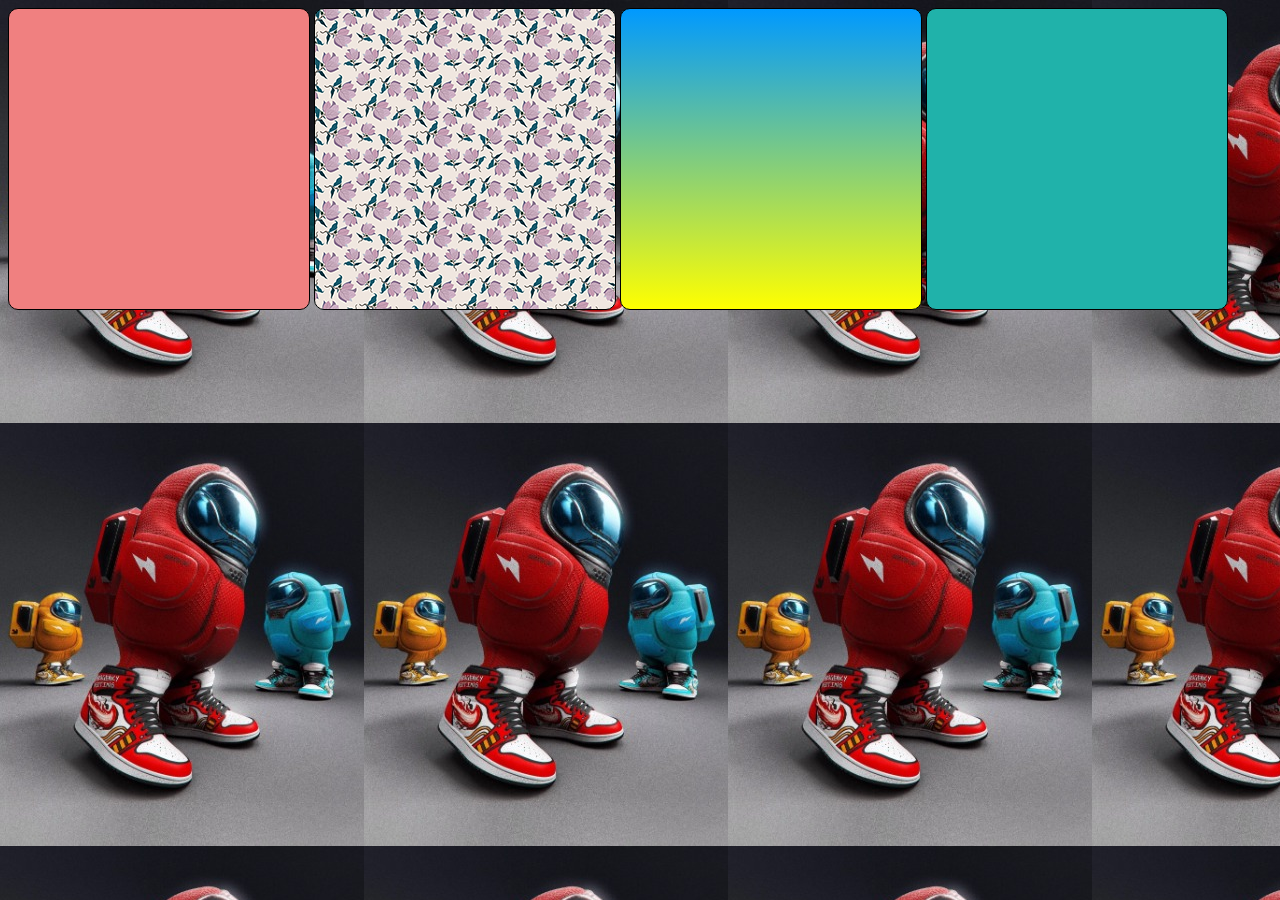
<file: ex22/img/fundo1.html>
<!DOCTYPE html>
<html lang="pt-br">
<head>
    <meta charset="UTF-8">
    <meta http-equiv="X-UA-Compatible" content="IE=edge">
    <meta name="viewport" content="width=device-width, initial-scale=1.0">
    <title>Teste Imagens de Fundo</title>
</head>

<style>
    div.quadrado {
        display: inline-block;
        border-radius: 10px;
        border: 1px solid black;
        width: 300px;
        height: 300px;
        background-color: lightseagreen;
    }

    div#q1 {
        background-color: lightcoral;
    }
    div#q2 {
        background-image: url('pattern003.png');
    }
    div#q3 {
        background-image: linear-gradient(to bottom, rgb(0, 153, 255), yellow);
    }

    body {
        background-image: url('drip.jpg');
    }
</style>

<body>
    <div class="quadrado" id="q1"></div>
    <div class="quadrado" id="q2"></div>
    <div class="quadrado" id="q3"></div>
    <div class="quadrado"></div>
</body>
</html>
</file>
